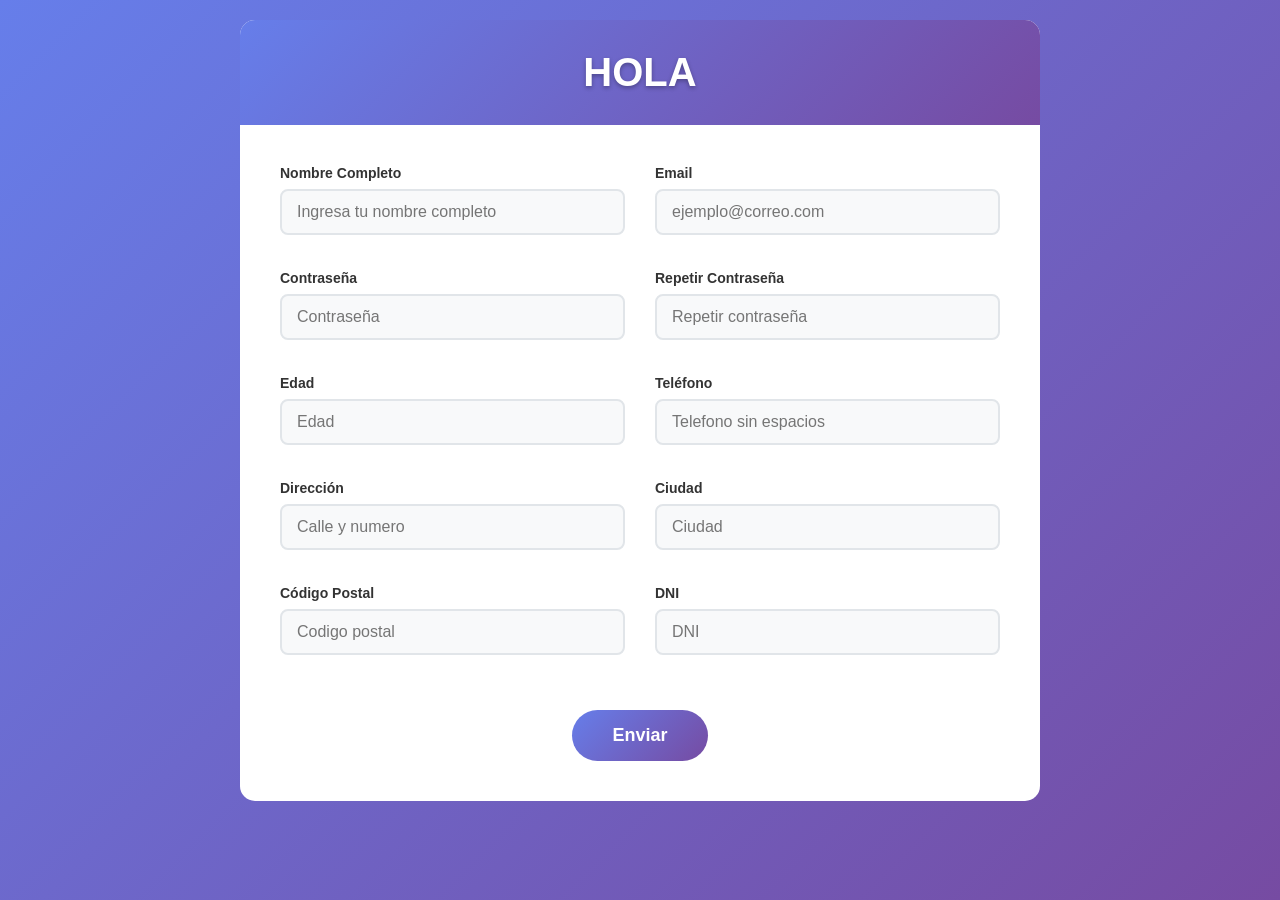
<file: Actividad_Clase9_RanitiRodrigo/index.html>
<!DOCTYPE html>
<html lang="es">
<head>
    <meta charset="UTF-8">
    <meta name="viewport" content="width=device-width, initial-scale=1.0">
    <title>Suscripción Raniti Online</title>
    <link rel="stylesheet" href="styles.css">
</head>
<body>
    <div class="container">
        <div class="header">
            <h1 class="title" id="dynamicTitle">HOLA</h1>
        </div>

        <div class="form-container">
            <form id="mainForm">
                <div class="form-grid">

                    <div class="field-group">
                        <label for="nombreCompleto">Nombre Completo</label>
                        <input type="text" id="nombreCompleto" name="nombreCompleto" placeholder="Ingresa tu nombre completo">
                        <div class="error-message" id="error-nombreCompleto"></div>
                    </div>

                    <div class="field-group">
                        <label for="email">Email</label>
                        <input type="email" id="email" name="email" placeholder="ejemplo@correo.com">
                        <div class="error-message" id="error-email"></div>
                    </div>

                    <div class="field-group">
                        <label for="password">Contraseña</label>
                        <input type="password" id="password" name="password" placeholder="Contraseña">
                        <div class="error-message" id="error-password"></div>
                    </div>

                    <div class="field-group">
                        <label for="repetirPassword">Repetir Contraseña</label>
                        <input type="password" id="repetirPassword" name="repetirPassword" placeholder="Repetir contraseña">
                        <div class="error-message" id="error-repetirPassword"></div>
                    </div>

                    <div class="field-group">
                        <label for="edad">Edad</label>
                        <input type="number" id="edad" name="edad" placeholder="Edad">
                        <div class="error-message" id="error-edad"></div>
                    </div>

                    <div class="field-group">
                        <label for="telefono">Teléfono</label>
                        <input type="text" id="telefono" name="telefono" placeholder="Telefono sin espacios">
                        <div class="error-message" id="error-telefono"></div>
                    </div>

                    <div class="field-group">
                        <label for="direccion">Dirección</label>
                        <input type="text" id="direccion" name="direccion" placeholder="Calle y numero">
                        <div class="error-message" id="error-direccion"></div>
                    </div>

                    <div class="field-group">
                        <label for="ciudad">Ciudad</label>
                        <input type="text" id="ciudad" name="ciudad" placeholder="Ciudad">
                        <div class="error-message" id="error-ciudad"></div>
                    </div>

                    <div class="field-group">
                        <label for="codigoPostal">Código Postal</label>
                        <input type="text" id="codigoPostal" name="codigoPostal" placeholder="Codigo postal">
                        <div class="error-message" id="error-codigoPostal"></div>
                    </div>

                    <div class="field-group">
                        <label for="dni">DNI</label>
                        <input type="text" id="dni" name="dni" placeholder="DNI">
                        <div class="error-message" id="error-dni"></div>
                    </div>

                    <div class="submit-container">
                        <button type="submit" class="submit-btn">Enviar</button>
                    </div>

                </div>
            </form>
        </div>
    </div>

    <script src="script.js"></script>
</body>
</html>
</file>
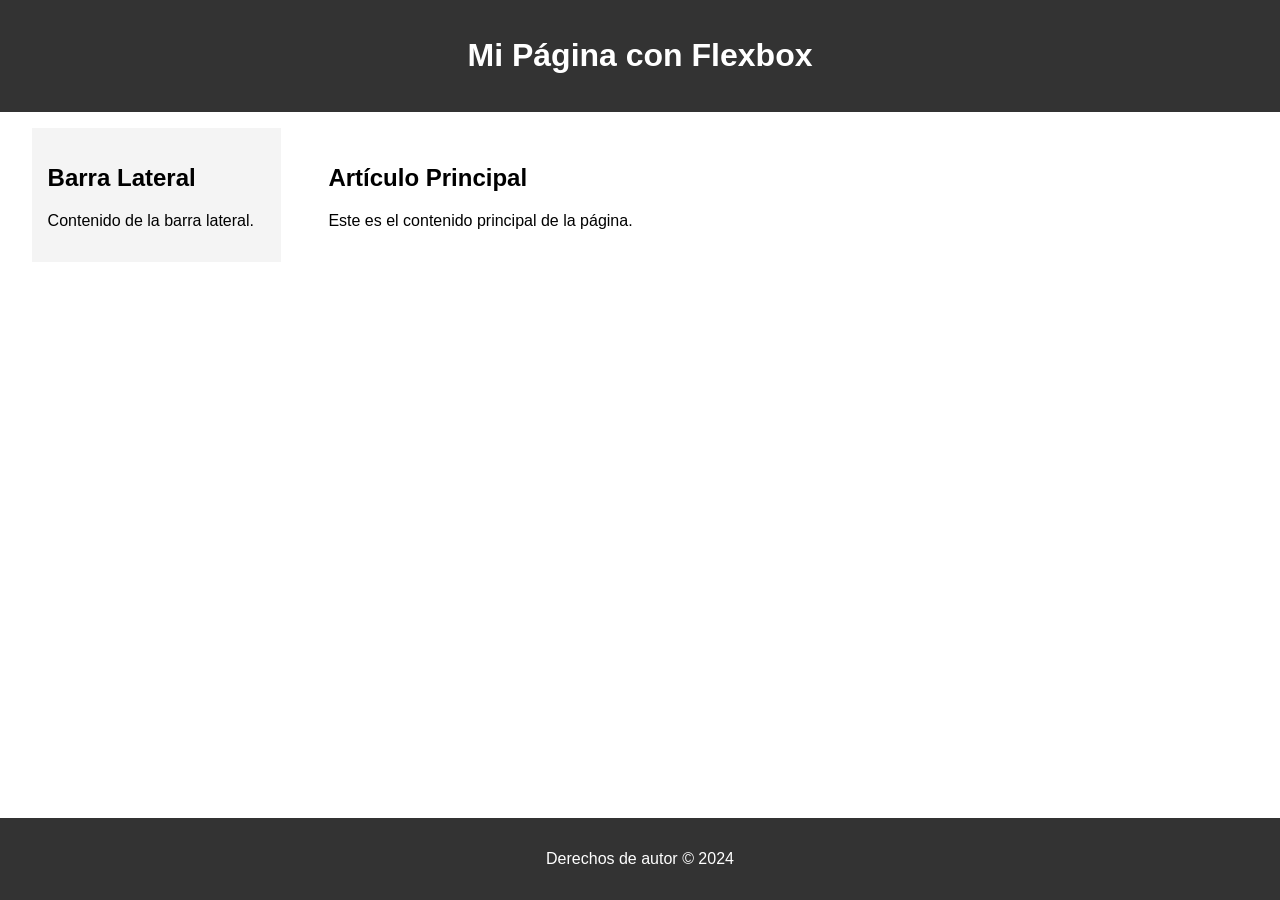
<file: HTML1/index.html>
<!DOCTYPE html>
<html lang="es">
<head>
  <meta charset="UTF-8">
  <meta name="viewport" content="width=device-width, initial-scale=1.0">
  <title>Ejemplo de Flexbox</title>
  <link rel="stylesheet" href="styles.css">
</head>
<body>
  <div class="contenedor">
    <header>
      <h1>Mi Página con Flexbox</h1>
    </header>

    <main>
      <aside>
        <h2>Barra Lateral</h2>
        <p>Contenido de la barra lateral.</p>
      </aside>

      <article>
        <h2>Artículo Principal</h2>
        <p>Este es el contenido principal de la página.</p>
      </article>
    </main>

    <footer>
      <p>Derechos de autor © 2024</p>
    </footer>
  </div>
</body>
</html>
</file>
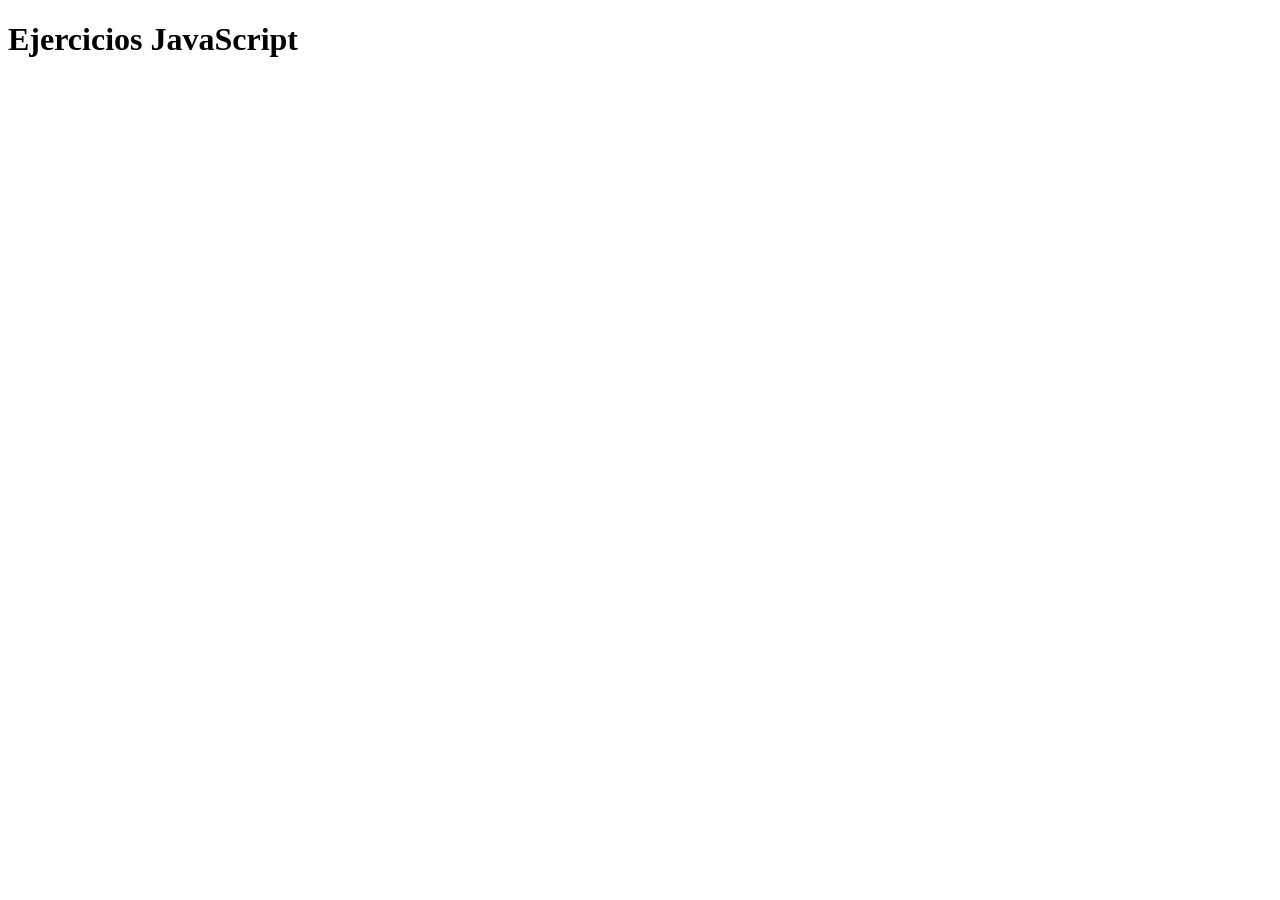
<file: JavaScript_Clase8/index.html>
<!DOCTYPE html>
<html lang="es">
<head>
<meta charset="UTF-8">
<title>Ejercicios JavaScript</title>
</head>
<body>
<h1>Ejercicios JavaScript</h1>
<script src="exercises/variables_and_operators.js"></script>
<script src="exercises/strings.js"></script>
<script src="exercises/arrays.js"></script>
<script src="exercises/if_else.js"></script>
<script src="exercises/for.js"></script>
<script src="exercises/functions.js"></script>
</body>
</html>
</file>
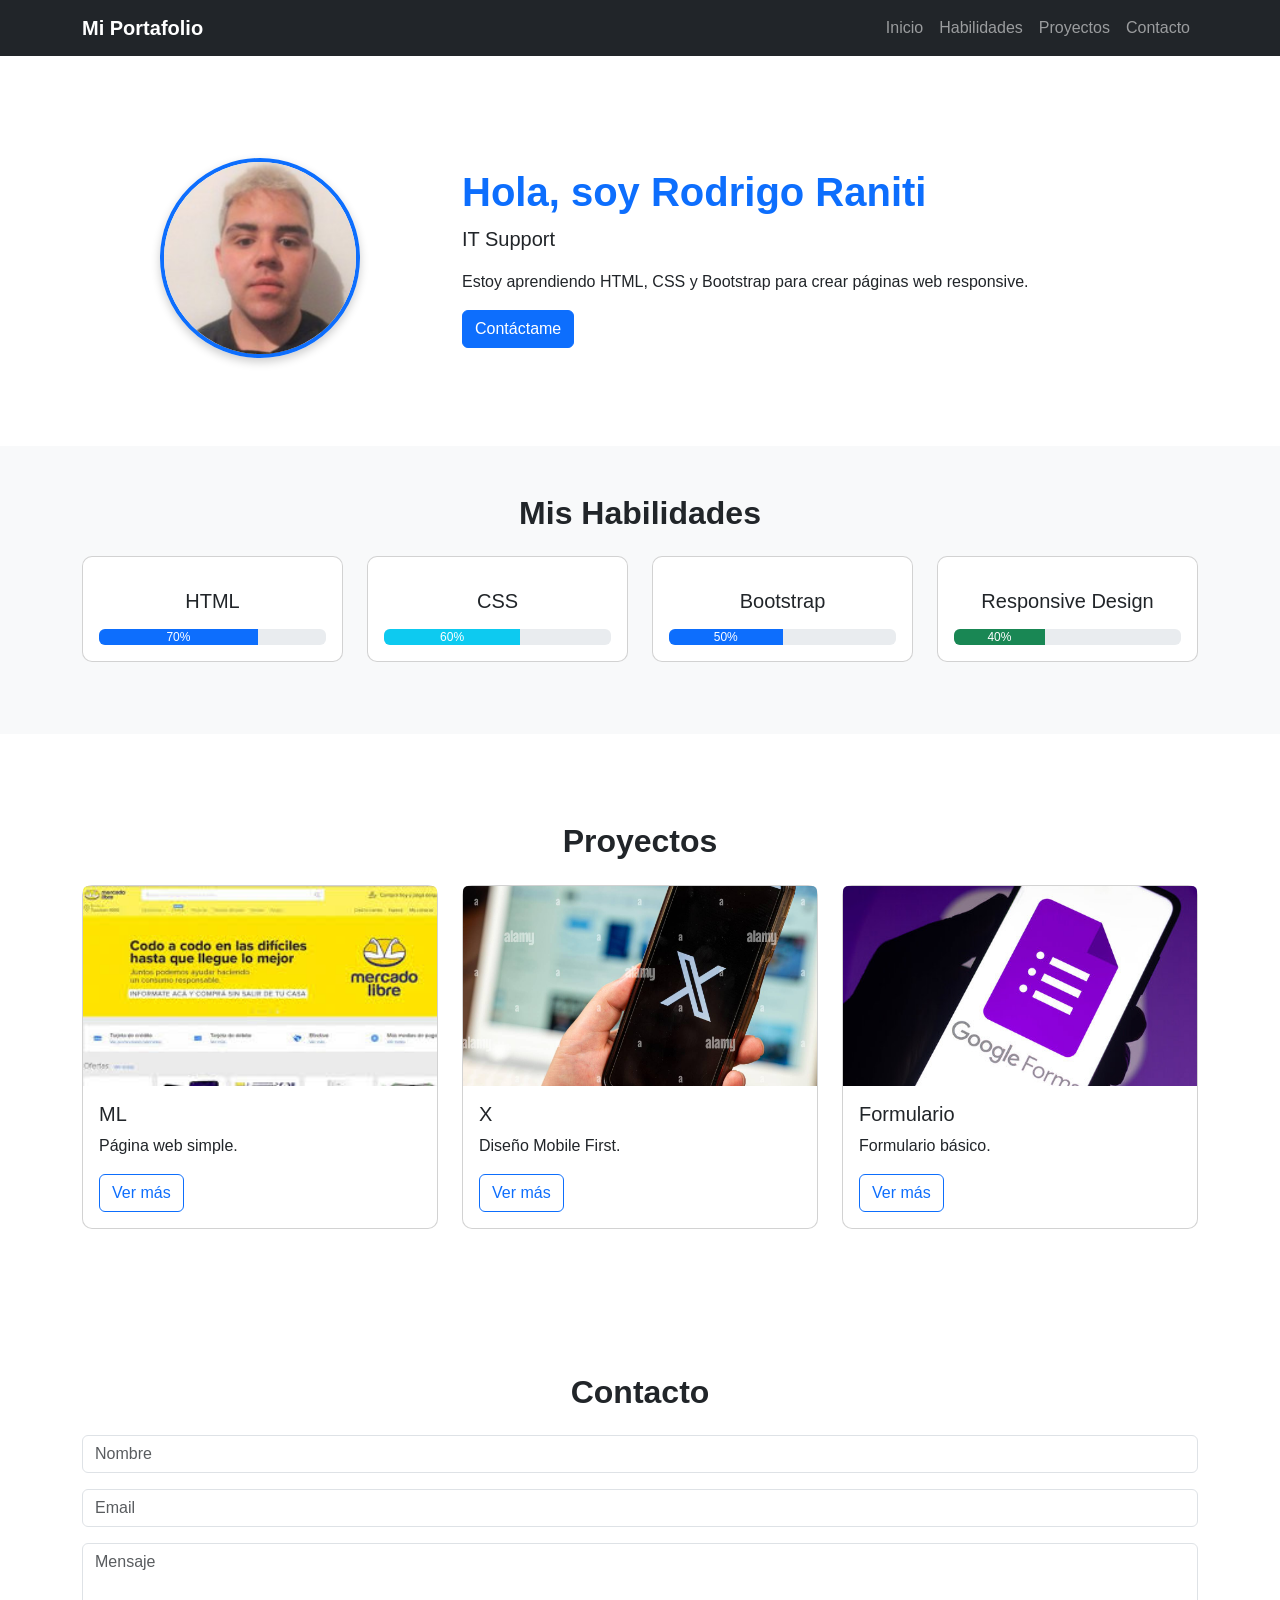
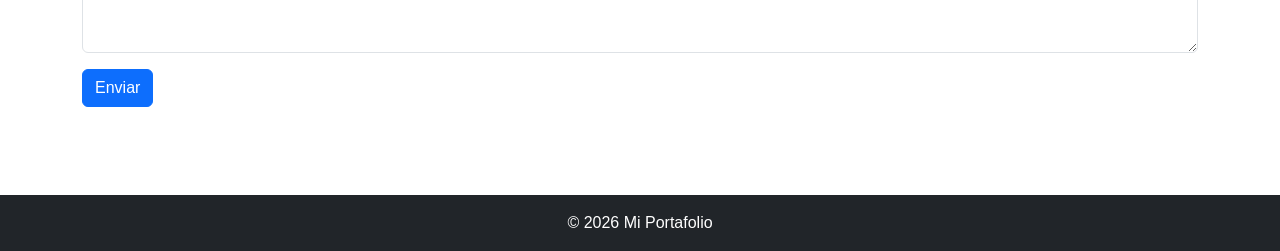
<file: Portfolio_Raniti_Clase 5/index.html>
<!DOCTYPE html>
<html lang="es">
<head>
  <meta charset="UTF-8">
  <meta name="viewport" content="width=device-width, initial-scale=1.0">
  <title>Mi Portafolio</title>

  <link href="https://cdn.jsdelivr.net/npm/bootstrap@5.3.0/dist/css/bootstrap.min.css" rel="stylesheet">
  <link rel="stylesheet" href="css/styles.css">
</head>

<body>

  <nav class="navbar navbar-expand-lg navbar-dark bg-dark fixed-top">
    <div class="container">
      <a class="navbar-brand fw-bold" href="#">Mi Portafolio</a>

      <button class="navbar-toggler" type="button" data-bs-toggle="collapse" data-bs-target="#menu">
        <span class="navbar-toggler-icon"></span>
      </button>

      <div class="collapse navbar-collapse" id="menu">
        <ul class="navbar-nav ms-auto">
          <li class="nav-item"><a class="nav-link" href="#inicio">Inicio</a></li>
          <li class="nav-item"><a class="nav-link" href="#habilidades">Habilidades</a></li>
          <li class="nav-item"><a class="nav-link" href="#proyectos">Proyectos</a></li>
          <li class="nav-item"><a class="nav-link" href="#contacto">Contacto</a></li>
        </ul>
      </div>
    </div>
  </nav>

  <section id="inicio" class="container my-5">
    <div class="row align-items-center text-center text-md-start">
      <div class="col-12 col-md-4 mb-4 mb-md-0 text-center">
        <img src="img/profile.jpg" alt="Foto de perfil" class="img-fluid rounded-circle foto">
      </div>

      <div class="col-12 col-md-8">
        <h1>Hola, soy Rodrigo Raniti</h1>
        <p class="lead">IT Support</p>
        <p>Estoy aprendiendo HTML, CSS y Bootstrap para crear páginas web responsive.</p>
        <a href="#contacto" class="btn btn-primary">Contáctame</a>
      </div>
    </div>
  </section>

  <section id="habilidades" class="py-5 bg-light">
    <div class="container">
        <h2 class="text-center mb-4">Mis Habilidades</h2>
        <div class="row">
            <div class="col-md-6 col-lg-3 mb-4">
                <div class="card h-100">
                    <div class="card-body text-center">
                        <i class="bi bi-filetype-html text-primary" style="font-size: 3rem;"></i>
                        <h3 class="card-title h5 mt-3">HTML</h3>
                        <div class="progress mt-3">
                            <div class="progress-bar" role="progressbar" style="width: 70%;" aria-valuenow="70" aria-valuemin="0" aria-valuemax="100">70%</div>
                        </div>
                    </div>
                </div>
            </div>
            
            <!-- Añadir más habilidades siguiendo el mismo patrón -->
            <div class="col-md-6 col-lg-3 mb-4">
                <div class="card h-100">
                    <div class="card-body text-center">
                        <i class="bi bi-filetype-css text-info" style="font-size: 3rem;"></i>
                        <h3 class="card-title h5 mt-3">CSS</h3>
                        <div class="progress mt-3">
                            <div class="progress-bar bg-info" role="progressbar" style="width: 60%;" aria-valuenow="60" aria-valuemin="0" aria-valuemax="100">60%</div>
                        </div>
                    </div>
                </div>
            </div>
            
            <div class="col-md-6 col-lg-3 mb-4">
                <div class="card h-100">
                    <div class="card-body text-center">
                        <i class="bi bi-bootstrap text-purple" style="font-size: 3rem;"></i>
                        <h3 class="card-title h5 mt-3">Bootstrap</h3>
                        <div class="progress mt-3">
                            <div class="progress-bar bg-purple" role="progressbar" style="width: 50%;" aria-valuenow="50" aria-valuemin="0" aria-valuemax="100">50%</div>
                        </div>
                    </div>
                </div>
            </div>
            
            <div class="col-md-6 col-lg-3 mb-4">
                <div class="card h-100">
                    <div class="card-body text-center">
                        <i class="bi bi-laptop text-success" style="font-size: 3rem;"></i>
                        <h3 class="card-title h5 mt-3">Responsive Design</h3>
                        <div class="progress mt-3">
                            <div class="progress-bar bg-success" role="progressbar" style="width: 40%;" aria-valuenow="40" aria-valuemin="0" aria-valuemax="100">40%</div>
                        </div>
                    </div>
                </div>
            </div>
        </div>
    </div>
</section>

  <section id="proyectos" class="container my-5">
    <h2 class="text-center mb-4">Proyectos</h2>

    <div class="row">
      <div class="col-12 col-md-4 mb-3">
        <div class="card">
          <img src="img/project-images/project1.jpg" class="card-img-top" alt="Proyecto ML">
          <div class="card-body">
            <h5>ML</h5>
            <p>Página web simple.</p>
            <a href="https://mercadolibre.com.ar/" class="btn btn-outline-primary">Ver más</a>
          </div>
        </div>
      </div>

      <div class="col-12 col-md-4 mb-3">
        <div class="card">
          <img src="img/project-images/project2.jpg" class="card-img-top" alt="Proyecto X">
          <div class="card-body">
            <h5>X</h5>
            <p>Diseño Mobile First.</p>
            <a href="https://x.com" class="btn btn-outline-primary">Ver más</a>
          </div>
        </div>
      </div>

      <div class="col-12 col-md-4 mb-3">
        <div class="card">
          <img src="img/project-images/project3.jpg" class="card-img-top" alt="Formulario">
          <div class="card-body">
            <h5>Formulario</h5>
            <p>Formulario básico.</p>
            <a href="https://docs.google.com/forms/d/1HLop_UCgHnIXYYV5fl-BFo0C8ZKDiB0EBD4uFzgZjGI/edit?hl=es-419&pli=1" class="btn btn-outline-primary">Ver más</a>
          </div>
        </div>
      </div>
    </div>
  </section>

  <section id="contacto" class="container my-5">
    <h2 class="text-center mb-4">Contacto</h2>

    <form>
      <input type="text" class="form-control mb-3" placeholder="Nombre">
      <input type="email" class="form-control mb-3" placeholder="Email">
      <textarea class="form-control mb-3" rows="4" placeholder="Mensaje"></textarea>
      <button class="btn btn-primary">Enviar</button>
    </form>
  </section>

  <footer class="bg-dark text-white text-center p-3">
    <p class="mb-0">© 2026 Mi Portafolio</p>
  </footer>

  <script src="https://cdn.jsdelivr.net/npm/bootstrap@5.3.0/dist/js/bootstrap.bundle.min.js"></script>

</body>
</html>
</file>
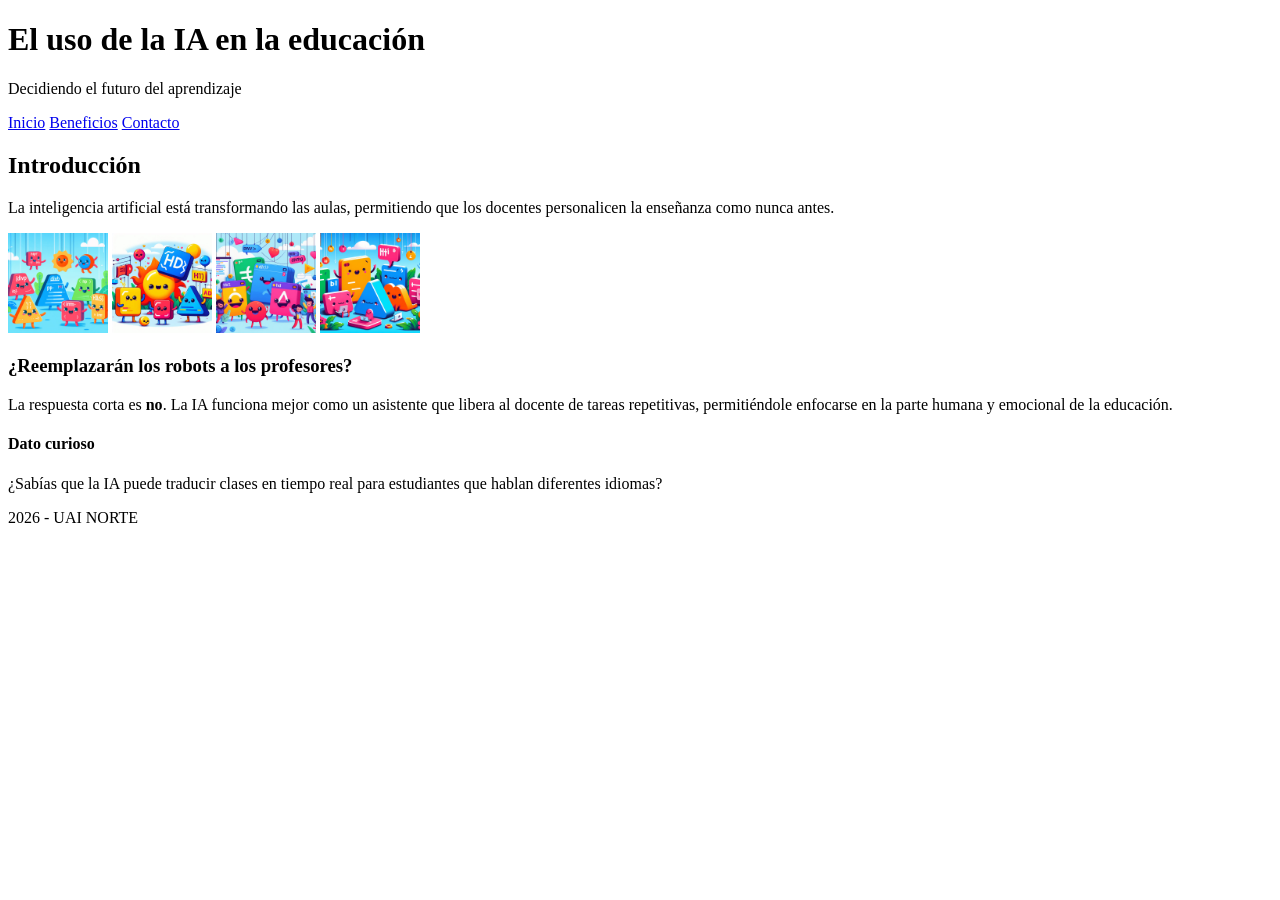
<file: Ejercicio Clase 3_Raniti/src/Index.html>
<!DOCTYPE html>
<html lang="es">
   <head>
      <meta charset="UTF-8">
      <meta name="viewport" content="width=device-width, initial-scale=1.0">
      <title>El uso de la IA en la educación: decidir el futuro que queremos</title>
   </head>
   <body>
      <!-- Contenido del cuerpo del documento HTML -->
      <header>

         <h1>El uso de la IA en la educación</h1>
         <p>Decidiendo el futuro del aprendizaje</p>

      </header>
      <nav>
        <a href="#inicio">Inicio</a>
        <a href="https://www.tableau.com/en-gb/data-insights/ai/benefits">Beneficios</a>
        <a href="https://www.gmail.com">Contacto</a>
      </nav>
      <section id="inicio">
        <h2>Introducción</h2>
        <p>La inteligencia artificial está transformando las aulas, permitiendo que los docentes personalicen la enseñanza como nunca antes.</p>
	<img src="image2.jpg" alt="Imagen de IA" width="100">
	<img src="./Assets/image3.jpg" alt="Imagen de IA" width="100">
	<img src="./Assets/extras/image4.jpg" alt="Imagen de IA" width="100">
	<img src="../image1.jpg" alt="Imagen de IA" width="100">
      </section>
      <article>
        <h3>¿Reemplazarán los robots a los profesores?</h3>
        <p>La respuesta corta es <strong>no</strong>. La IA funciona mejor como un asistente que libera al docente de tareas repetitivas, permitiéndole enfocarse en la parte humana y       emocional de la educación.</p>
    </article>

      <aside>
         <h4>Dato curioso</h4>
        <p>¿Sabías que la IA puede traducir clases en tiempo real para estudiantes que hablan diferentes idiomas?</p>
      </aside>
      <footer>
         <p>2026 - UAI NORTE</p>
      </footer>
   </body>
</html>
</file>
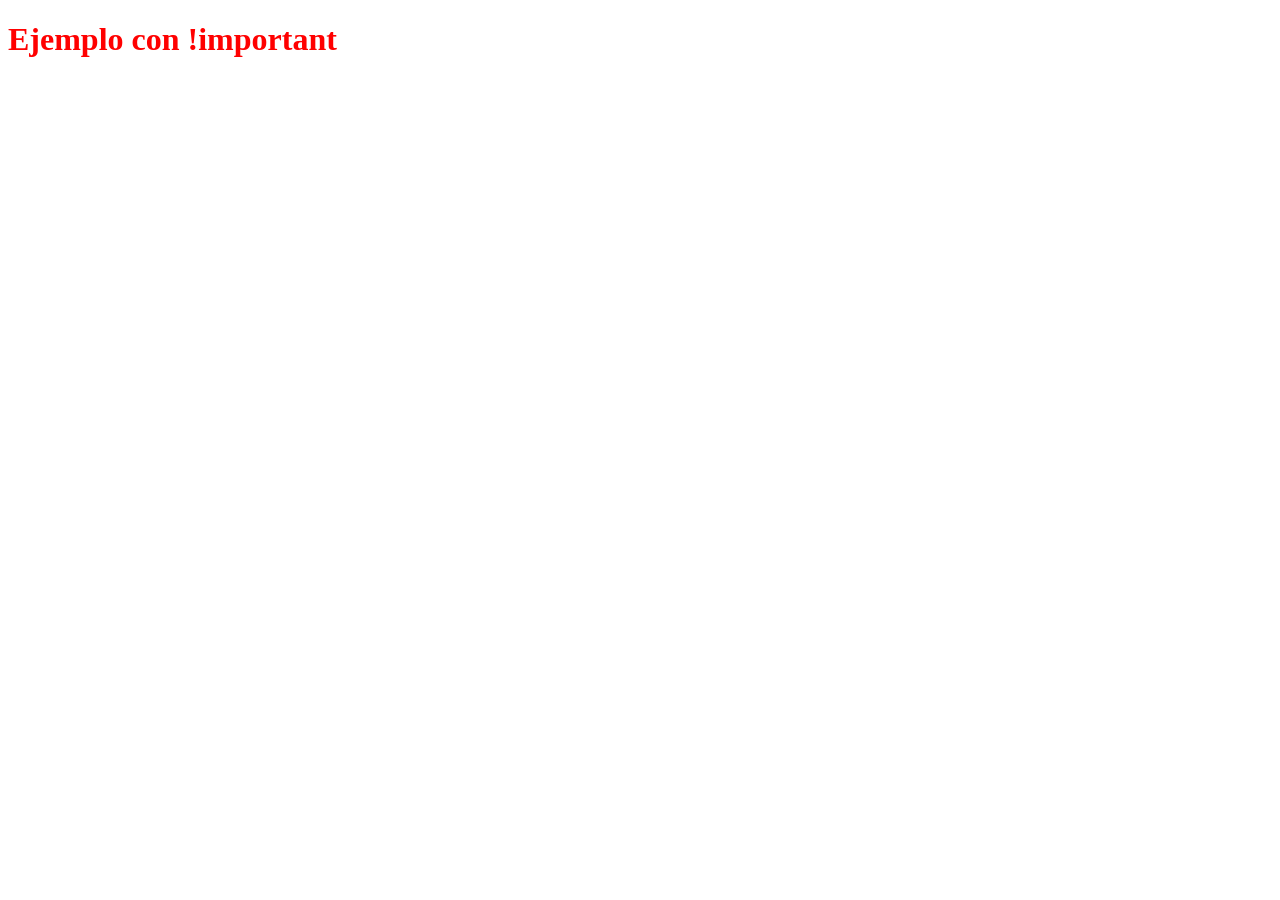
<file: Clase 5/htmlclase5.html>
<!DOCTYPE html>
<html lang="es">
<head>
  <meta charset="UTF-8">
  <title>Ejemplo !important</title>
  <link rel="stylesheet" href="estilos.css">
</head>
<body>

  <h1 id="titulo">Ejemplo con !important</h1>

</body>
</html>
</file>
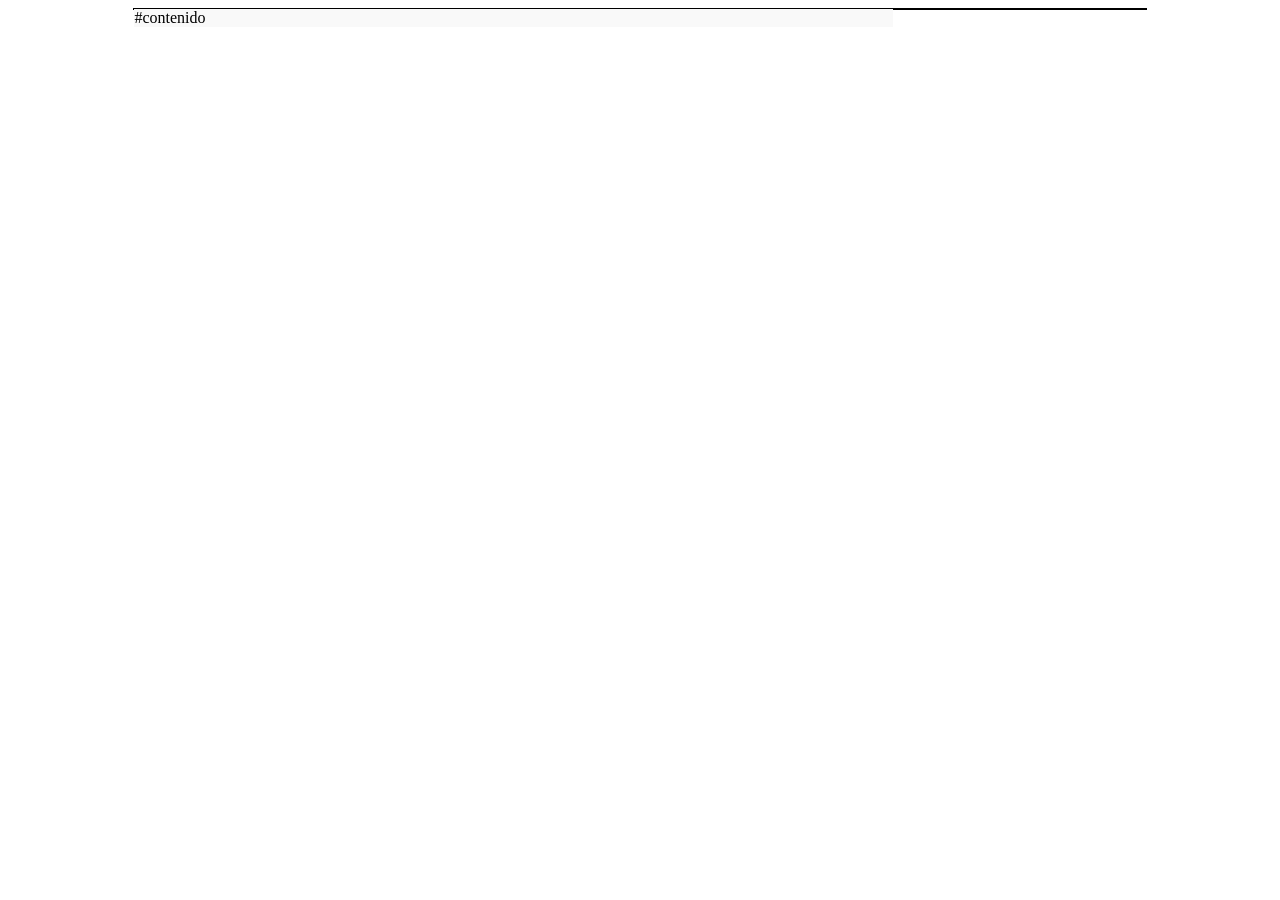
<file: Ejercicio Clase 4/Ejercicio1.html>
<!DOCTYPE html>
<html lang="es">
<head>
  <meta charset="UTF-8">
  <title>Ejercicio contenedor</title>
  <link rel="stylesheet" href="styles.css">
</head>
<body>

  <div id="contenedor">
    <div id="cabecera">#cabecera</div>

    <div id="menu">#menu</div>

    <div id="contenido">#contenido</div>

    <div id="pie">#pie</div>
  </div>

</body>
</html>
</file>
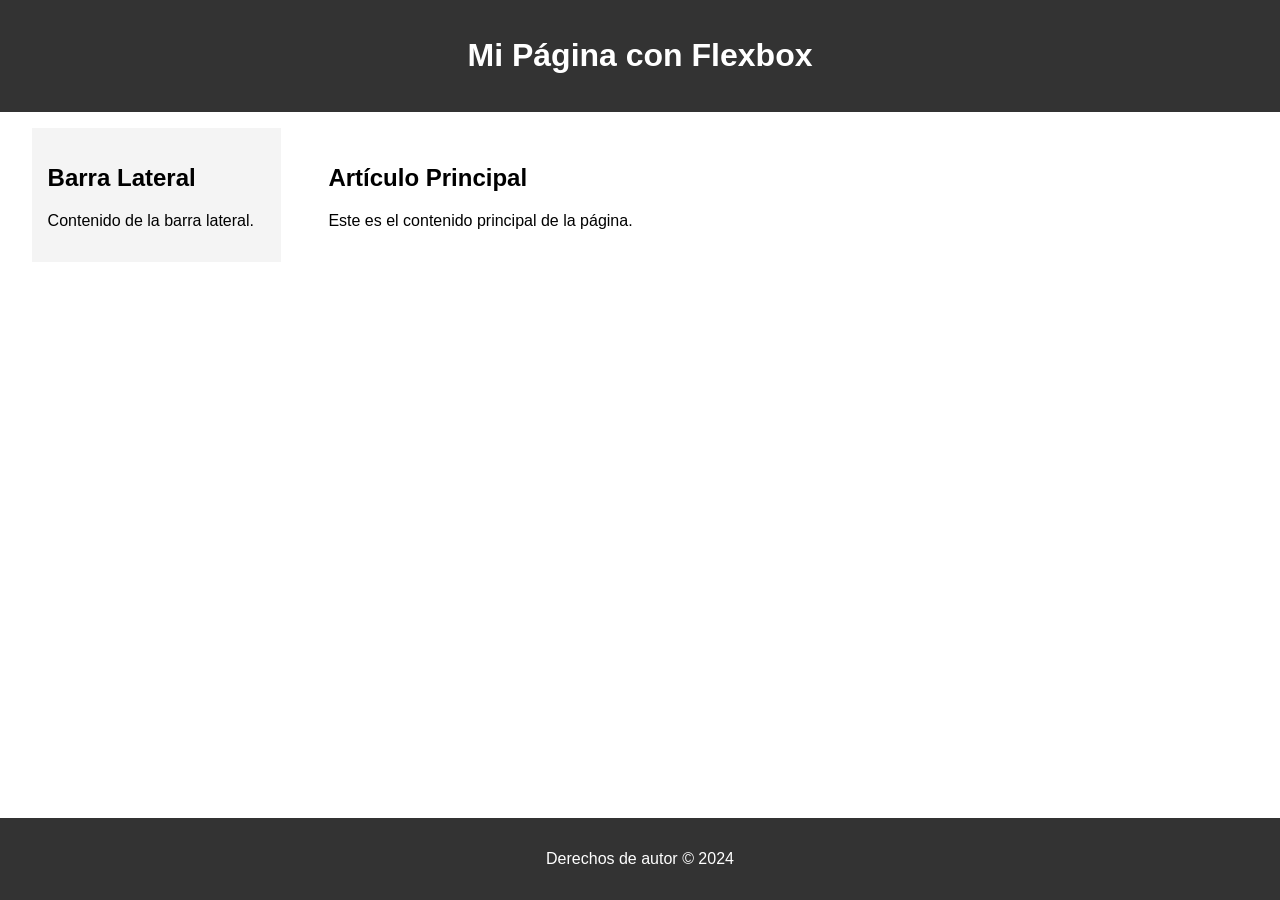
<file: HTML1/IndexOld.html>
<!DOCTYPE html>
<html lang="es">
   <head>
      <meta charset="UTF-8">
      <meta name="viewport" content="width=device-width, initial-scale=1.0">
      <title>Ejemplo de Flexbox</title>
      <style>
         * {
         box-sizing: border-box;
         }
         body {
         margin: 0;
         font-family: Arial, sans-serif;
         }
         /* Estilo del contenedor principal */
         .contenedor {
         display: flex;
         flex-direction: column;
         min-height: 100vh;
         }
         /* Estilo de la cabecera */
         header {
         background: #333;
         color: white;
         padding: 1rem;
         text-align: center;
         }
         /* Estilo del contenido principal */
         main {
         flex: 1;
         padding: 1rem;
         display: flex;
         flex-direction: row;
         justify-content: space-around;
         align-items: flex-start;
         }
         /* Estilo de la barra lateral */
         aside {
         width: 20%;
         background: #f4f4f4;
         padding: 1rem;
         }
         /* Estilo del artículo */
         article {
         width: 75%;
         padding: 1rem;
         }
         /* Estilo del pie de página */
         footer {
         background: #333;
         color: white;
         text-align: center;
         padding: 1rem;
         }
      </style>
   </head>
   <body>
      <div class="contenedor">
         <header>
            <h1>Mi Página con Flexbox</h1>
         </header>
         <main>
            <aside>
               <h2>Barra Lateral</h2>
               <p>Contenido de la barra lateral.</p>
            </aside>
            <article>
               <h2>Artículo Principal</h2>
               <p>Este es el contenido principal de la página.</p>
            </article>
         </main>
         <footer>
            <p>Derechos de autor © 2024</p>
         </footer>
      </div>
   </body>
</html>
</file>
<file: Actividad_Clase9_RanitiRodrigo/styles.css>
* {
    margin: 0;
    padding: 0;
    box-sizing: border-box;
}

body {
    font-family: Arial, sans-serif;
    background: linear-gradient(135deg, #667eea 0%, #764ba2 100%);
    min-height: 100vh;
    padding: 20px;
}

.container {
    max-width: 800px;
    margin: 0 auto;
    background: white;
    border-radius: 15px;
    overflow: hidden;
}

.header {
    background: linear-gradient(135deg, #667eea 0%, #764ba2 100%);
    padding: 30px;
    text-align: center;
}

.title {
    color: white;
    font-size: 2.5em;
    font-weight: bold;
    text-shadow: 0 2px 4px rgba(0,0,0,0.3);
}

.form-container {
    padding: 40px;
}

.form-grid {
    display: grid;
    grid-template-columns: 1fr;
    gap: 25px;
}

@media (min-width: 768px) {
    .form-grid {
        grid-template-columns: 1fr 1fr;
        gap: 30px;
    }
}

.field-group {
    display: flex;
    flex-direction: column;
}

label {
    font-weight: bold;
    color: #333;
    margin-bottom: 8px;
    font-size: 14px;
}

input {
    padding: 12px 15px;
    border: 2px solid #e1e5e9;
    border-radius: 8px;
    font-size: 16px;
    background: #f8f9fa;
}

input:focus {
    outline: none;
    border-color: #667eea;
    background: white;
}

input.error {
    border-color: #e74c3c;
    background: #fdf2f2;
}

.error-message {
    color: #e74c3c;
    font-size: 13px;
    margin-top: 5px;
}

.submit-container {
    grid-column: 1 / -1;
    display: flex;
    justify-content: center;
    margin-top: 20px;
}

.submit-btn {
    background: linear-gradient(135deg, #667eea 0%, #764ba2 100%);
    color: white;
    border: none;
    padding: 15px 40px;
    font-size: 18px;
    font-weight: bold;
    border-radius: 50px;
    cursor: pointer;
}
</file>
<file: HTML1/styles.css>
@import url("header.css");
@import url("main.css");
@import url("sidebar.css");
@import url("footer.css");

* {
  box-sizing: border-box;
}

body {
  margin: 0;
  font-family: Arial, sans-serif;
}

.contenedor {
  display: flex;
  flex-direction: column;
  min-height: 100vh;
}
</file>
<file: Portfolio_Raniti_Clase 5/css/styles.css>
body {
  padding-top: 70px;
  font-family: Arial, sans-serif;
}

section {
  padding: 40px 0;
}

h1 {
  color: #0d6efd;
  font-weight: bold;
}

h2 {
  font-weight: bold;
}

.foto {
  max-width: 200px;
  border: 4px solid #0d6efd;
  box-shadow: 0 4px 10px rgba(0,0,0,0.2);
}

.card-img-top {
  height: 200px;
  object-fit: cover;
}

.card {
  border-radius: 10px;
  transition: 0.3s;
}

.card:hover {
  transform: scale(1.03);
}

.nav-link:hover {
  color: #0d6efd !important;
}

footer {
  margin-top: 40px;
}
</file>
<file: Clase 5/estilos.css>
#titulo {
  color: blue;
}

h1 {
  color: red !important;
}
</file>
<file: Ejercicio Clase 4/styles.css>
#contenedor {
  width: 80%;
  margin: 0 auto;
  border: 1px solid black;
}

#cabecera {
  display: none;
  width: 100%;
  background: #ccc;
}

#menu {
  display: none;
  width: 25%;
  float: right;
  background: #eee;
}

#contenido {

  width: 75%;
  float: left;
  background: #f9f9f9;
}

#pie {
  display: none;
  clear: both;
  width: 100%;
  background: #ccc;
}
</file>
